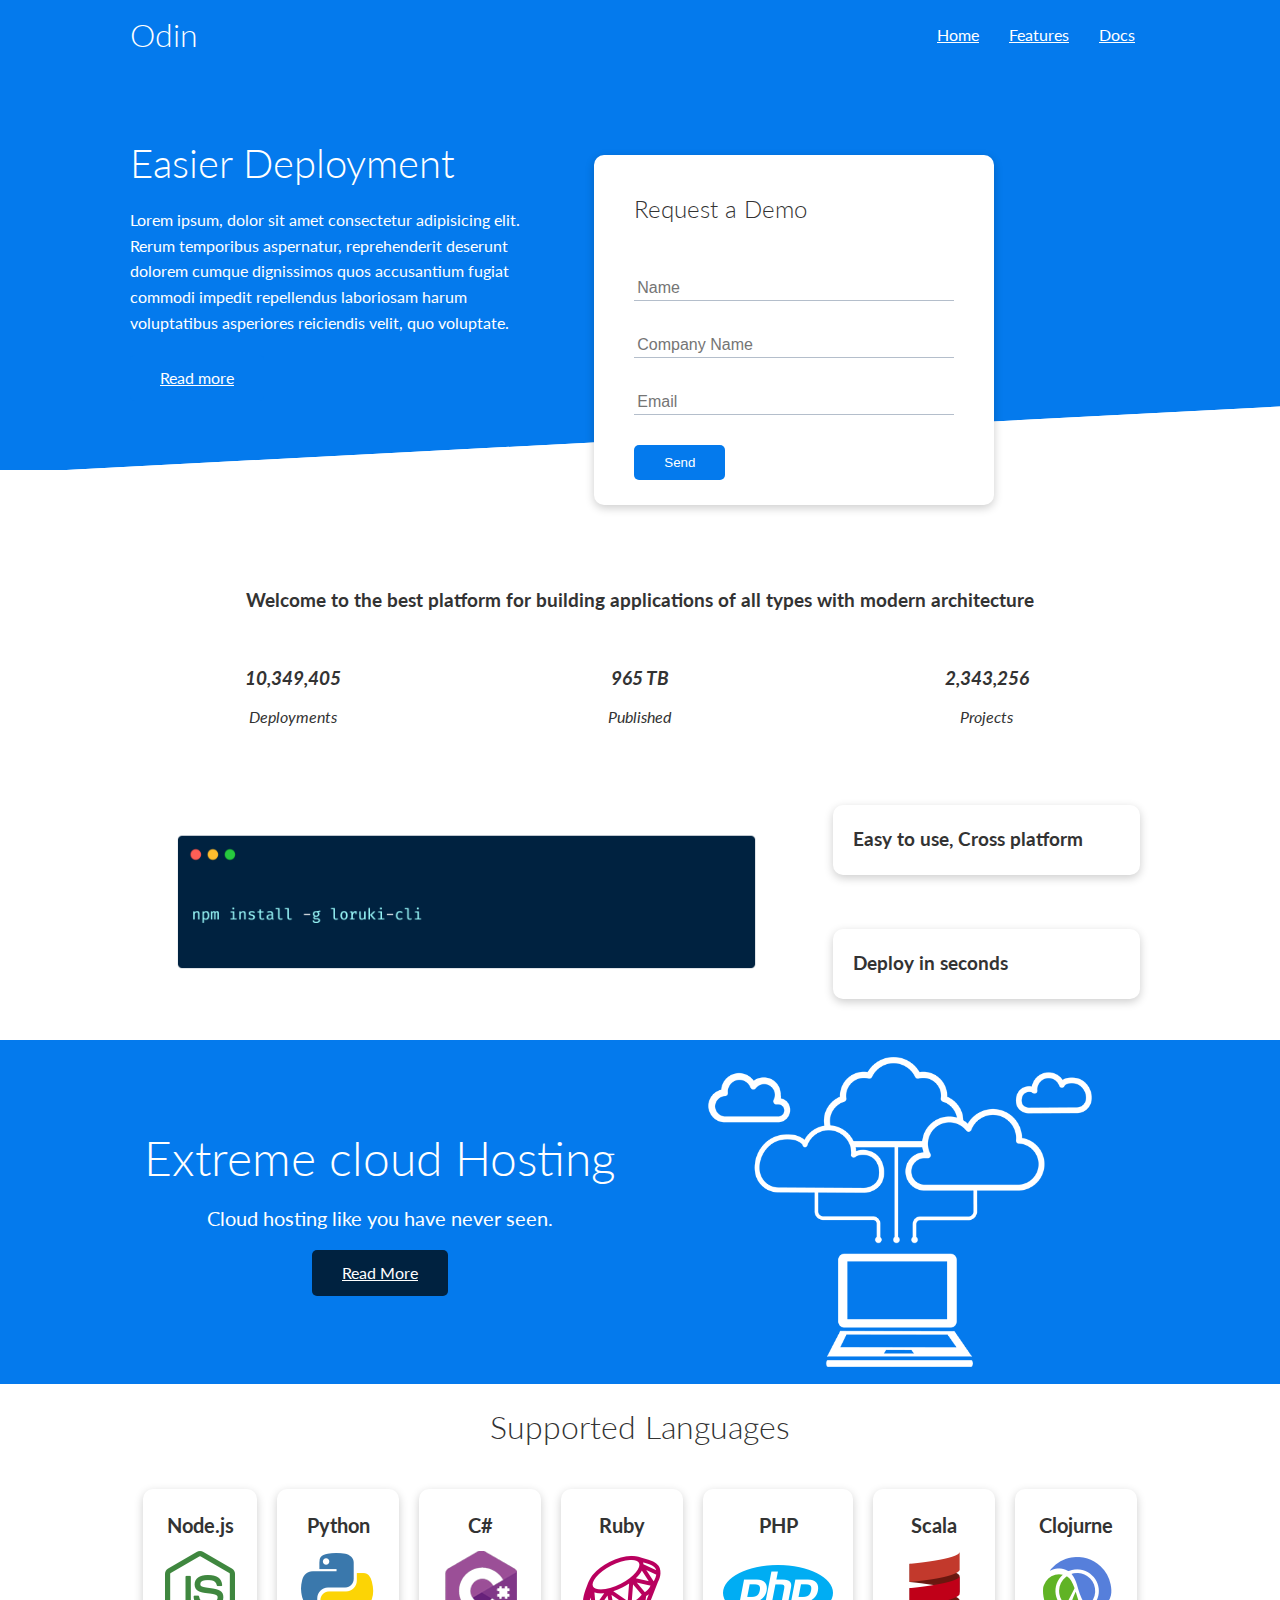
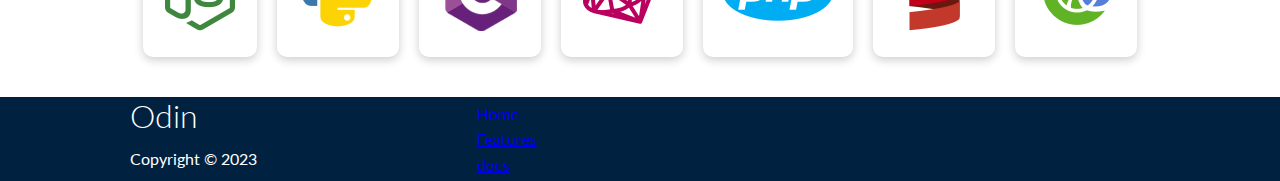
<file: Index.html>
<!DOCTYPE html>
<html lang="en">
<head>
    <meta charset="UTF-8">
    <meta name="viewport" content="width=device-width, initial-scale=1.0">
    <link rel="stylesheet" href="https://cdnjs.cloudflare.com/ajax/libs/font-awesome/6.4.0/css/all.min.css" integrity="sha512-iecdLmaskl7CVkqkXNQ/ZH/XLlvWZOJyj7Yy7tcenmpD1ypASozpmT/E0iPtmFIB46ZmdtAc9eNBvH0H/ZpiBw==" crossorigin="anonymous" referrerpolicy="no-referrer" />
    <title>Odin | Cloud hosting for everyone</title>
    <link rel="stylesheet" href="utilities.css">
    <link rel="stylesheet" href="style.css">
</head>
<body>
    <!--Nabar-->
    <div class="navbar">
        <div class="container flex">
            <h1 class="logo">Odin</h1>
            <na>
                <ul>
                    <li><a href="Index.html">Home</a></li>
                    <li><a href="features.html">Features</a></li>
                    <li><a href="docs.html">Docs</a></li>
                </ul>
            </na>
        </div>
    </div>
    <!--showcase-->
    <section class="showcase">
        <div class="container grid">
            <div class="showcase-text">
                <h1>Easier Deployment</h1>
                <p>Lorem ipsum, dolor sit amet consectetur adipisicing elit. Rerum temporibus aspernatur, reprehenderit deserunt dolorem cumque dignissimos quos accusantium fugiat commodi impedit repellendus laboriosam harum voluptatibus asperiores reiciendis velit, quo voluptate.</p>
                <a href="features.html" class="btn">Read more</a>
            </div>
            <div class="showcase-form card">
                <h2> Request a Demo</h2>
                <form name="contact" method="POST" netlify-honeypot="bot-field" data-netlify="true">
                    <input type="hidden" name="form-name" value="contact">
                    <p class="hidden">
                        <label>Don't Fill this out if you're human: <input name="bot-field"> </label>
                    </p>
                    <div class="form-control">
                        <input type="text" name="name" placeholder="Name" required>
                    </div>
                    <div class="form-control">
                        <input type="text" name="Company" placeholder="Company Name"  required>
                    </div>
                    <div class="form-control">
                        <input type="email" name="email" placeholder="Email"  required>
                    </div>
                    <input type="submit" value="Send" class="btn btn-primary"
                </fomr>
            </div>
        </div>
    </section>
    <!--Stats-->
    <section class="stats">
        <div class="container">
            <h3 class="stats-heading text-center my-1">
                Welcome to the best platform for building applications of all types
                with modern architecture
            </h3>
            <div class="grid grid-3 text-center my-4">
                <div>
                    <i class="fas fa-server fa-3x">
                        <h3>10,349,405</h3>
                        <p class="text-secondary">
                            Deployments
                        </p>
                    </i>
                </div>
                <div>
                    <i class="fas fa-upload fa-3x">
                        <h3>965 TB</h3>
                        <p class="text-secondary">
                            Published
                        </p>
                    </i>
                </div>
                <div>
                    <i class="fas fa-project-diagram fa-3x">
                        <h3>2,343,256</h3>
                        <p class="text-secondary">
                           Projects
                        </p>
                    </i>
                </div>
            </div>
        </div>
    </section>
    <!--CL1-->
    <section class="cli">
        <div class="container grid">
            <img src="images/cli.png">
            <div class="card">
                <h3>Easy to use, Cross platform</h3>
            </div>
            <div class="card">
                <h3>Deploy in seconds</h3>
            </div>
        </div>
    </section>
    <!--Cloud-->
    <section class="cloud bg-primary my-2 py-2">
        <div class="container grid">
            <div class="text-center">
                <h2 class="lg">Extreme cloud Hosting</h2>
                <p class="lead my-1">Cloud hosting like you have never seen.</p>
                <a href="features.html" class="btn btn-dark"> Read More</a>
            </div>
            <img src="images/cloud.png" alt="">
        </div>
    </section>
    <!--Languages-->
    <section class="languages">
        <h2 class="md text-center my-2">
            Supported Languages
        </h2>
        <div class="container flex">
            <div class="card">
                <h4>Node.js</h4>
                <img src="images/logos/node.png">
            </div>
            <div class="card">
                <h4>Python</h4>
                <img src="images/logos/python.png">
            </div>
            <div class="card">
                <h4>C#</h4>
                <img src="images/logos/csharp.png">
            </div>
            <div class="card">
                <h4>Ruby</h4>
                <img src="images/logos/ruby.png">
            </div>
            <div class="card">
                <h4>PHP</h4>
                <img src="images/logos/php.png">
            </div>
            <div class="card">
                <h4>Scala</h4>
                <img src="images/logos/scala.png">
            </div>
            <div class="card">
                <h4>Clojurne</h4>
                <img src="images/logos/clojure.png">
            </div>
        </div>
    </section>
    <!--Footer-->
    <footer class="footer bg-dark py-5">
        <div class="container grid grid-3">
            <div>
                <h1>Odin</h1>
                <p>Copyright &copy; 2023</p>
            </div>
            <nav>
                <ul>
                    <li><a href="Index.html">Home</a></li>
                    <li><a href="features.html">Features</a></li>
                    <li><a href="docs.html">docs</a></li>
                </ul>
            </nav>
            <div class="social">
                <a href="#"><i class="fab fa-github fa-2x"></i></a>
                <a href="#"><i class="fab fa-facebook fa-2x"></i></a>
                <a href="#"><i class="fab fa-instagram fa-2x"></i></a>
                <a href="#"><i class="fab fa-twitter fa-2x"></i></a>
            </div>
        </div>
    </footer>
</body>
</html>
</file>
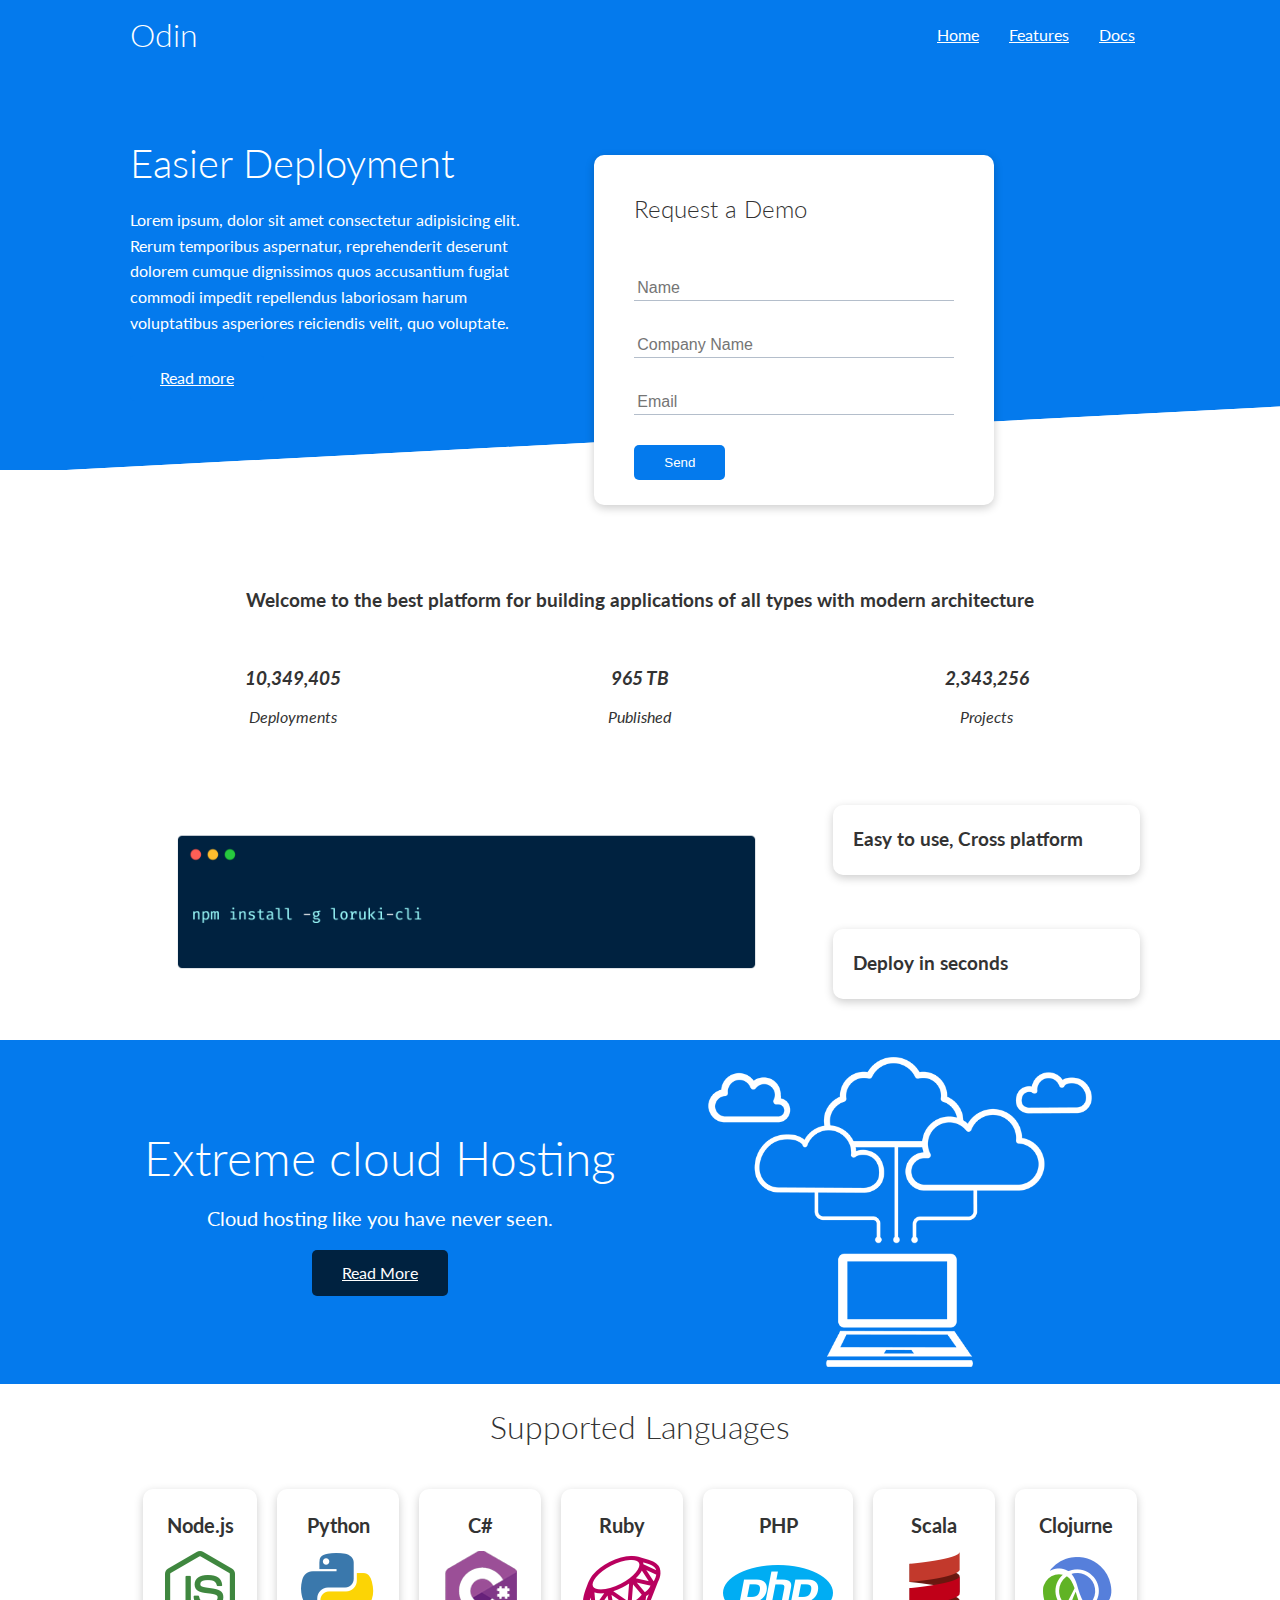
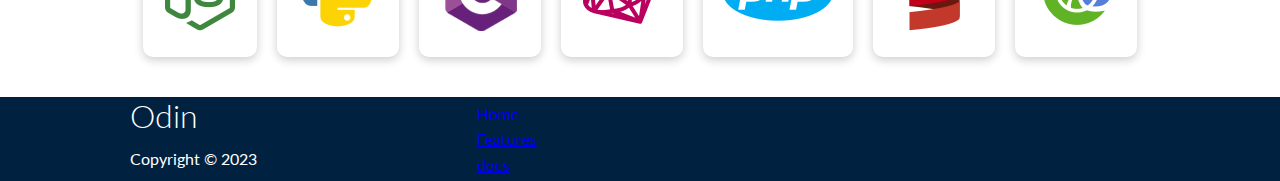
<file: index.html>
<!DOCTYPE html>
<html lang="en">
<head>
    <meta charset="UTF-8">
    <meta name="viewport" content="width=device-width, initial-scale=1.0">
    <link rel="stylesheet" href="https://cdnjs.cloudflare.com/ajax/libs/font-awesome/6.4.0/css/all.min.css" integrity="sha512-iecdLmaskl7CVkqkXNQ/ZH/XLlvWZOJyj7Yy7tcenmpD1ypASozpmT/E0iPtmFIB46ZmdtAc9eNBvH0H/ZpiBw==" crossorigin="anonymous" referrerpolicy="no-referrer" />
    <title>Odin | Cloud hosting for everyone</title>
    <link rel="stylesheet" href="utilities.css">
    <link rel="stylesheet" href="style.css">
</head>
<body>
    <!--Nabar-->
    <div class="navbar">
        <div class="container flex">
            <h1 class="logo">Odin</h1>
            <na>
                <ul>
                    <li><a href="index.html">Home</a></li>
                    <li><a href="features.html">Features</a></li>
                    <li><a href="docs.html">Docs</a></li>
                </ul>
            </na>
        </div>
    </div>
    <!--showcase-->
    <section class="showcase">
        <div class="container grid">
            <div class="showcase-text">
                <h1>Easier Deployment</h1>
                <p>Lorem ipsum, dolor sit amet consectetur adipisicing elit. Rerum temporibus aspernatur, reprehenderit deserunt dolorem cumque dignissimos quos accusantium fugiat commodi impedit repellendus laboriosam harum voluptatibus asperiores reiciendis velit, quo voluptate.</p>
                <a href="features.html" class="btn">Read more</a>
            </div>
            <div class="showcase-form card">
                <h2> Request a Demo</h2>
                <form name="contact" method="POST" netlify-honeypot="bot-field" data-netlify="true">
                    <input type="hidden" name="form-name" value="contact">
                    <p class="hidden">
                        <label>Don't Fill this out if you're human: <input name="bot-field"> </label>
                    </p>
                    <div class="form-control">
                        <input type="text" name="name" placeholder="Name" required>
                    </div>
                    <div class="form-control">
                        <input type="text" name="Company" placeholder="Company Name"  required>
                    </div>
                    <div class="form-control">
                        <input type="email" name="email" placeholder="Email"  required>
                    </div>
                    <input type="submit" value="Send" class="btn btn-primary"
                </fomr>
            </div>
        </div>
    </section>
    <!--Stats-->
    <section class="stats">
        <div class="container">
            <h3 class="stats-heading text-center my-1">
                Welcome to the best platform for building applications of all types
                with modern architecture
            </h3>
            <div class="grid grid-3 text-center my-4">
                <div>
                    <i class="fas fa-server fa-3x">
                        <h3>10,349,405</h3>
                        <p class="text-secondary">
                            Deployments
                        </p>
                    </i>
                </div>
                <div>
                    <i class="fas fa-upload fa-3x">
                        <h3>965 TB</h3>
                        <p class="text-secondary">
                            Published
                        </p>
                    </i>
                </div>
                <div>
                    <i class="fas fa-project-diagram fa-3x">
                        <h3>2,343,256</h3>
                        <p class="text-secondary">
                           Projects
                        </p>
                    </i>
                </div>
            </div>
        </div>
    </section>
    <!--CL1-->
    <section class="cli">
        <div class="container grid">
            <img src="images/cli.png">
            <div class="card">
                <h3>Easy to use, Cross platform</h3>
            </div>
            <div class="card">
                <h3>Deploy in seconds</h3>
            </div>
        </div>
    </section>
    <!--Cloud-->
    <section class="cloud bg-primary my-2 py-2">
        <div class="container grid">
            <div class="text-center">
                <h2 class="lg">Extreme cloud Hosting</h2>
                <p class="lead my-1">Cloud hosting like you have never seen.</p>
                <a href="features.html" class="btn btn-dark"> Read More</a>
            </div>
            <img src="images/cloud.png" alt="">
        </div>
    </section>
    <!--Languages-->
    <section class="languages">
        <h2 class="md text-center my-2">
            Supported Languages
        </h2>
        <div class="container flex">
            <div class="card">
                <h4>Node.js</h4>
                <img src="images/logos/node.png">
            </div>
            <div class="card">
                <h4>Python</h4>
                <img src="images/logos/python.png">
            </div>
            <div class="card">
                <h4>C#</h4>
                <img src="images/logos/csharp.png">
            </div>
            <div class="card">
                <h4>Ruby</h4>
                <img src="images/logos/ruby.png">
            </div>
            <div class="card">
                <h4>PHP</h4>
                <img src="images/logos/php.png">
            </div>
            <div class="card">
                <h4>Scala</h4>
                <img src="images/logos/scala.png">
            </div>
            <div class="card">
                <h4>Clojurne</h4>
                <img src="images/logos/clojure.png">
            </div>
        </div>
    </section>
    <!--Footer-->
    <footer class="footer bg-dark py-5">
        <div class="container grid grid-3">
            <div>
                <h1>Odin</h1>
                <p>Copyright &copy; 2023</p>
            </div>
            <nav>
                <ul>
                    <li><a href="Index.html">Home</a></li>
                    <li><a href="features.html">Features</a></li>
                    <li><a href="docs.html">docs</a></li>
                </ul>
            </nav>
            <div class="social">
                <a href="#"><i class="fab fa-github fa-2x"></i></a>
                <a href="#"><i class="fab fa-facebook fa-2x"></i></a>
                <a href="#"><i class="fab fa-instagram fa-2x"></i></a>
                <a href="#"><i class="fab fa-twitter fa-2x"></i></a>
            </div>
        </div>
    </footer>
</body>
</html>
</file>
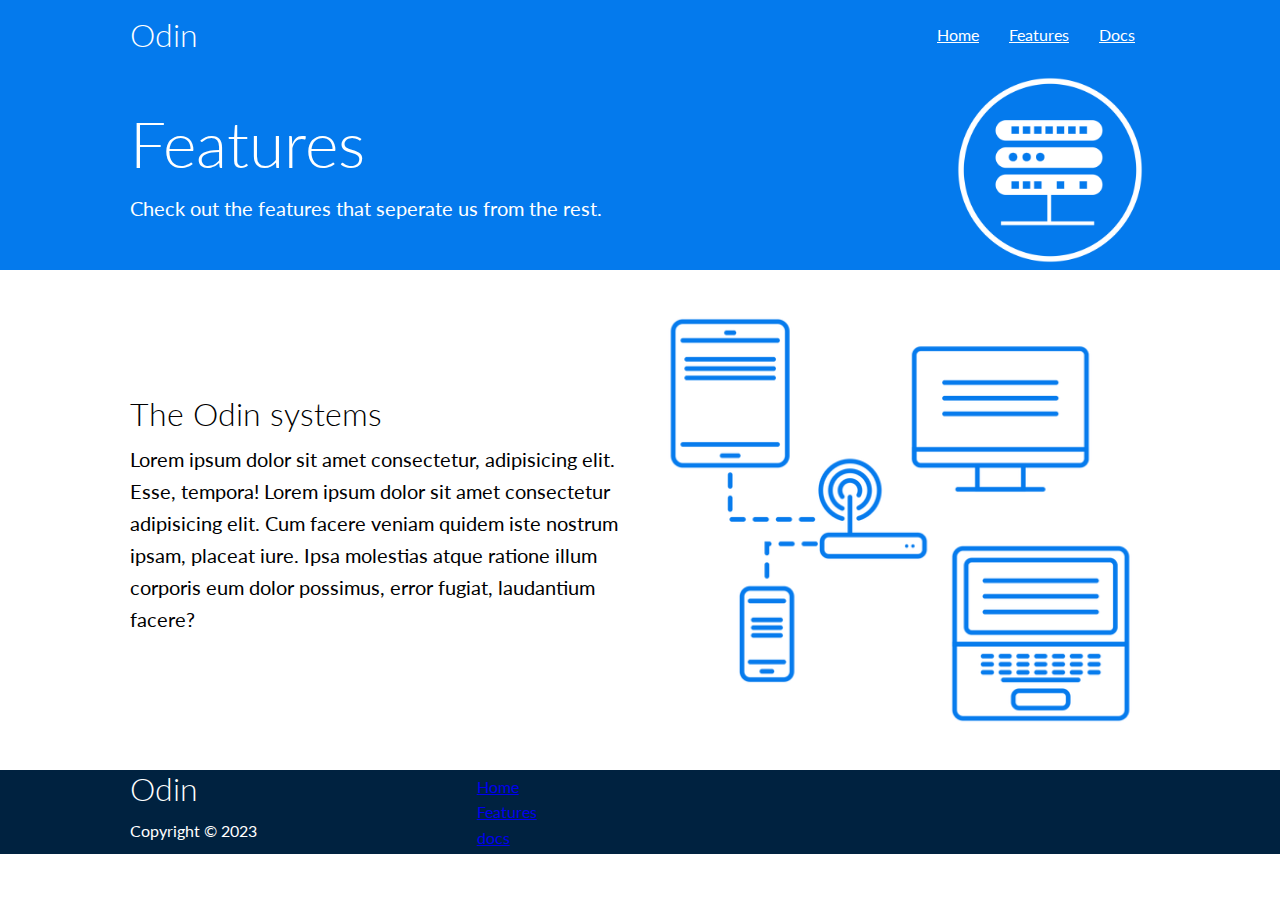
<file: features.html>
<!DOCTYPE html>
<html lang="en">
<head>
    <meta charset="UTF-8">
    <meta name="viewport" content="width=device-width, initial-scale=1.0">
    <link rel="stylesheet" href="https://cdnjs.cloudflare.com/ajax/libs/font-awesome/6.4.0/css/all.min.css" integrity="sha512-iecdLmaskl7CVkqkXNQ/ZH/XLlvWZOJyj7Yy7tcenmpD1ypASozpmT/E0iPtmFIB46ZmdtAc9eNBvH0H/ZpiBw==" crossorigin="anonymous" referrerpolicy="no-referrer" />
    <title>Odin | Cloud hosting for everyone</title>
    <link rel="stylesheet" href="utilities.css">
    <link rel="stylesheet" href="style.css">
</head>
<body>
    <!--Nabar-->
    <div class="navbar">
        <div class="container flex">
            <h1 class="logo">Odin</h1>
            <na>
                <ul>
                    <li><a href="Index.html">Home</a></li>
                    <li><a href="features.html">Features</a></li>
                    <li><a href="docs.html">Docs</a></li>
                </ul>
            </na>
        </div>
    </div>
    <!--Head-->
    <section class="features-head bg-primary py-3">
        <div class="container grid">
            <div>
                <h1 class="xl">Features</h1>
                <p class="lead">
                    Check out the features that seperate us from the 
                    rest.
                </p>
            </div>
            <img src="images/server.png" alt="">
        </div>    
    </section>
    <!--Sub Head-->
    <section class="features-sub-head bg-light py-3">
        <div class="container grid">
            <div>
                <h1 class="md">The Odin systems</h1>
                <p class="lead">
                    Lorem ipsum dolor sit amet consectetur, adipisicing elit. Esse, tempora! Lorem ipsum dolor sit amet consectetur adipisicing elit. Cum facere veniam quidem iste nostrum ipsam, placeat iure. Ipsa molestias atque ratione illum corporis eum dolor possimus, error fugiat, laudantium facere?
                </p>
            </div>
            <img src="images/server2.png" alt="">
        </div>   
    </section>
     <!--Footer-->
     <footer class="footer bg-dark py-5">
        <div class="container grid grid-3">
            <div>
                <h1>Odin</h1>
                <p>Copyright &copy; 2023</p>
            </div>
            <nav>
                <ul>
                    <li><a href="Index.html">Home</a></li>
                    <li><a href="features.html">Features</a></li>
                    <li><a href="docs.html">docs</a></li>
                </ul>
            </nav>
            <div class="social">
                <a href="#"><i class="fab fa-github fa-2x"></i></a>
                <a href="#"><i class="fab fa-facebook fa-2x"></i></a>
                <a href="#"><i class="fab fa-instagram fa-2x"></i></a>
                <a href="#"><i class="fab fa-twitter fa-2x"></i></a>
            </div>
        </div>
    </footer>
</body>
</html>
</file>
<file: utilities.css>
/*utilities*/
.card{
    background-color: white;
    color: #333;
    border-radius: 10px;
    box-shadow: 0 3px 10px rgba(0,0,0,0.2);
    padding: 20px;
    margin: 10px;
}
.container{
    max-width: 1100px;
    margin: 0 auto;
    overflow: auto;
    padding: 0 40px;
}
.text-center{
    text-align: center;
}
.flex{
    display: flex;
    justify-content: center;
    align-items: center;
    height: 100%;
}
.navbar a{
    color: white;
    padding: 10px;
    margin: 0 5px;
}

.navbar a:hover{
    border-bottom: 2px white solid;
}
.navbar ul{
    display: flex;
}

.grid{
    display: grid;
    grid-template-columns: 1fr 1fr;
    gap:20px;
    justify-content: center;
    align-items: center;
    height: 100%;
}
.btn{
    display: inline-block;
    padding: 10px 30px;
    cursor: pointer;
    background: var(--primay-color);
    color: white;
    border: none;
    border-radius: 5px;
}

.btn-outline{
    background-color: transparent;
    border: 1px white solid;
}
.btn:hover{
    transform: scale(0.98);
}
/*Backgrounfs and coloured buttons*/
.bg-primary,.btn-primary{
    background-color: var(--primay-color);
    color: white;
}
.bg-secondary,.btn-secondary{
    background-color: var(--secondary-color);
    color: white;
}
.bg-dark,.btn-dark{
    background-color: var(--dark-color);
    color: white;
}
.bg-light,.btn-light{
    background-color: var(--light-color);
    color: rgb(0, 0, 0);
}
/*Text sizes*/
.lead{
    font-size: 20px;
}
.sm{
    font-size: 1rem;
}
.md{
    font-size: 2rem;
}
.lg{
    font-size: 3rem;
}
.xl{
    font-size: 4rem;
}
.grid-3{
    grid-template-columns: 1fr 1fr 1fr;
}

/*Margin*/
.my-1{
    margin:1rem 0;
}
.my-2{
    margin:1.5rem 0;
}

.my-3{
    margin:2rem 0;
}
.my-4{
    margin:3rem 0;
}
.my-5{
    margin:4rem 0;
}
</file>
<file: style.css>
@import url('https://fonts.googleapis.com/css2?family=Lato:wght@300;400;700;900&family=Poppins:wght@200;300;400;500;600;700;800&display=swap');

:root{
    --primay-color:#047aed;
    --secondary-color:#1c3fa8;
    --dark-color:#002240;
    --light-color:#fff;
}

*{
    box-sizing: border-box;
    padding: 0;
    margin: 0;
}

body {
    font-family: "Lato", sans-serif;
    color: #333;
    line-height: 1.6;
}

ul{
    list-style-type: none;
}
li{
    text-decoration: none;
    color: #333;
}

h1,h2{
    font-weight: 300;
    line-height: 1.2;
    margin: 10px, 0;
}
p{
    margin: 10px 0;
}
img{
    width: 100%;
}
.hidden{
    visibility: hidden;
    height: 0;
}
.navbar{
    background-color:var(--primay-color);
    color: white;
    height: 70px;
}
.navbar .flex{
    justify-content: space-between;
}
/*Shouwcase*/
.showcase{
    height: 400px;
    background-color: var(--primay-color);;
    color: white;
    position: relative;
}
.showcase h1{
    font-size: 40px;
}
.showcase p{
    margin: 20px 0;
}
.showcase .grid{
    grid-template-columns: 3fr 4fr;
    gap: 30px;
    overflow: visible;
}
.showcase-form{
    position: relative;
    top:60px;
    height:350px;
    width: 400px;
    padding: 40px;
    z-index: 100;
}
.showcase-form .form-control{
    margin: 30px 0;
}
.showcase-form input[type="text"],
.showcase-form input[type="email"]
{
    border: 0;
    border-bottom: 1px solid #b4becb;
    width: 100%;
    padding: 3px;
    font-size: 16px;
}
.showcase-form input:focus{
    outline: none;
}
.showcase::before,
.showcase::after{
    content: '';
    position: absolute;
    height:100px;
    bottom:-70px;
    right: 0;
    left: 0;
    background:white;
    transform: skewY(-3deg);
}
/*Stats*/
.stats{
    padding-top: 100px;
}
/*CLI*/
.cli .grid{
    grid-template-columns:repeat(3, 1fr);
    grid-template-rows: repeat(2, 1fr);
}
.cli .grid > *:first-child{
    grid-column: 1 / span 2;
    grid-row: 1 / span 2;
}

/*Cloud*/
.cloud.grid{
    grid-template-columns: 4fr 3fr;
}
/*languages*/
.languages .flex{
    flex-wrap: wrap;
}
.languages .card{
    text-align: center;
    margin: 18px 10px 40px;
    transition: transform 0.2s ease-in;
}

.languages .card h4{
    font-size: 20px;
    margin-bottom: 10px;
}

.languages .card:hover{
    transform: translateY(-15px);
}
/*features*/
.features-head img, .features-subhead img{
    width: 200px;
    justify-self: flex-end;
}
.features-subhead img{
    width: 300px;
    justify-self: flex-end;
}
/*footer*/
.footer .social a{
    margin: 0 10px;
}

/*tablets and unde*/
@media(max-width:768px){
    .grid,
    .showcase .grid,
    .stats .grid,
    .cli .grid,
    .cloud .grid{
        grid-template-columns: 1fr;
        grid-template-rows: 1fr;
    }
    .showcase{
        height: auto;
    }
    .showcase-text{
        text-align: center;
        margin-top: 40px;
    }
    .showcase-form{
        justify-self: center;
        margin: auto;
    }
}

/*Mobile*/
@media (max-width:500px){
    .navbar{
        height: 110px;
    }
    .navbar .flex{
        flex-direction: column;
    }
    .navbar ul{
        padding: 10px;
        background-color: rgba(0,0,0,0.2);
    }
}
</file>
